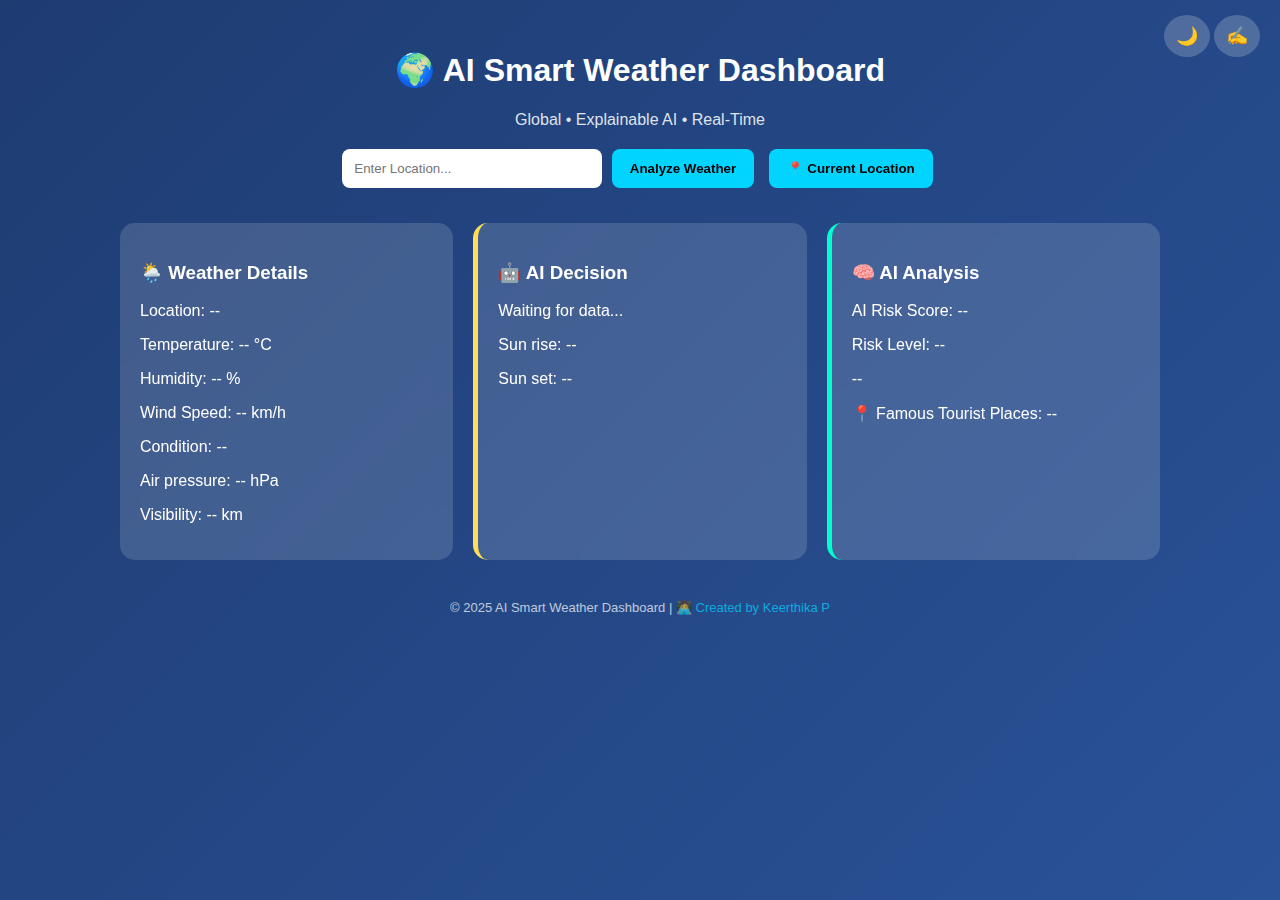
<file: index.html>
<!DOCTYPE html>
<html lang="en">
<head>
  <meta charset="UTF-8">
  <title>AI Smart Weather Dashboard</title>
  <meta name="viewport" content="width=device-width, initial-scale=1.0">
  <link rel="stylesheet" href="style.css">
  <link rel="stylesheet" href="d-n.css">

</head>
<body>

<div class="bubbles">
  <span></span><span></span><span></span><span></span><span></span>
</div>

<div class="container">
  <h1>🌍 AI Smart Weather Dashboard</h1>
  <p class="tagline">Global • Explainable AI • Real-Time</p>

  <div class="search-box floating location-wrapper">
    <input
      id="cityInput"
      placeholder="Enter Location..."
      oninput="showSuggestions()"
      autocomplete="off"
    >
    <button onclick="getWeather()">Analyze Weather</button>
    <button class="location-btn" onclick="useCurrentLocation()">📍 Current Location</button>

    <div id="suggestions" class="suggestions-box"></div>
  </div>

  <p id="locationStatus" class="status"></p>

  <div class="cards">
    <div class="card floating">
      <h3>🌦️ Weather Details</h3>
      <p id="cityName">Location: --</p>
      <p id="temp">Temperature: -- °C</p>
      <p id="humidity">Humidity: -- %</p>
      <p id="wind">Wind Speed: -- km/h</p>
      <p id="condition">Condition: --</p>
      <p id="pressure">Air pressure: -- hPa</p>
      <p id="visibility">Visibility: -- km</p>
    </div>

    <div class="card ai floating">
      <h3>🤖 AI Decision</h3>
      <p id="aiMessage">Waiting for data...</p>
      <p id="sunrise">Sun rise: --</p>
      <p id="sunset">Sun set: --</p>
    </div>

    <div class="card analysis floating">
      <h3>🧠 AI Analysis</h3>
      <p id="aiTemp">AI Risk Score: --</p>
      <p id="aiHumidity">Risk Level: --</p>
      <p id="aiRisk">--</p>
      <p id="aiPlaces">📍 Famous Tourist Places: --</p>
    </div>
  </div>
  
  <div class="theme-toggle">
  <button id="themeBtn" onclick="toggleTheme()">🌙</button>
  <button id="langBtn" onclick="toggleTranslate()">✍️</button>
</div>

  <div id="translateWrap" class="translate-wrap">
    <div id="google_translate_element"></div>
  </div>


  <footer>
    © 2025 AI Smart Weather Dashboard |
    <a href="designers.html" style="color:#00d4ff;text-decoration:none;">
      👩‍💻 Created by Keerthika P
    </a>
  </footer>
</div>

<script src="ai.js"></script>
<script src="script.js"></script>
<script>
  function googleTranslateElementInit() {
    new google.translate.TranslateElement(
      { pageLanguage: "en", includedLanguages: "en,ta,hi,te,ml,kn,fr,es,de,it,pt,ar,zh-CN,ja,ko", layout: google.translate.TranslateElement.InlineLayout.SIMPLE },
      "google_translate_element"
    );
  }
</script>
<script src="https://translate.google.com/translate_a/element.js?cb=googleTranslateElementInit"></script>
</body>
</html>
</file>
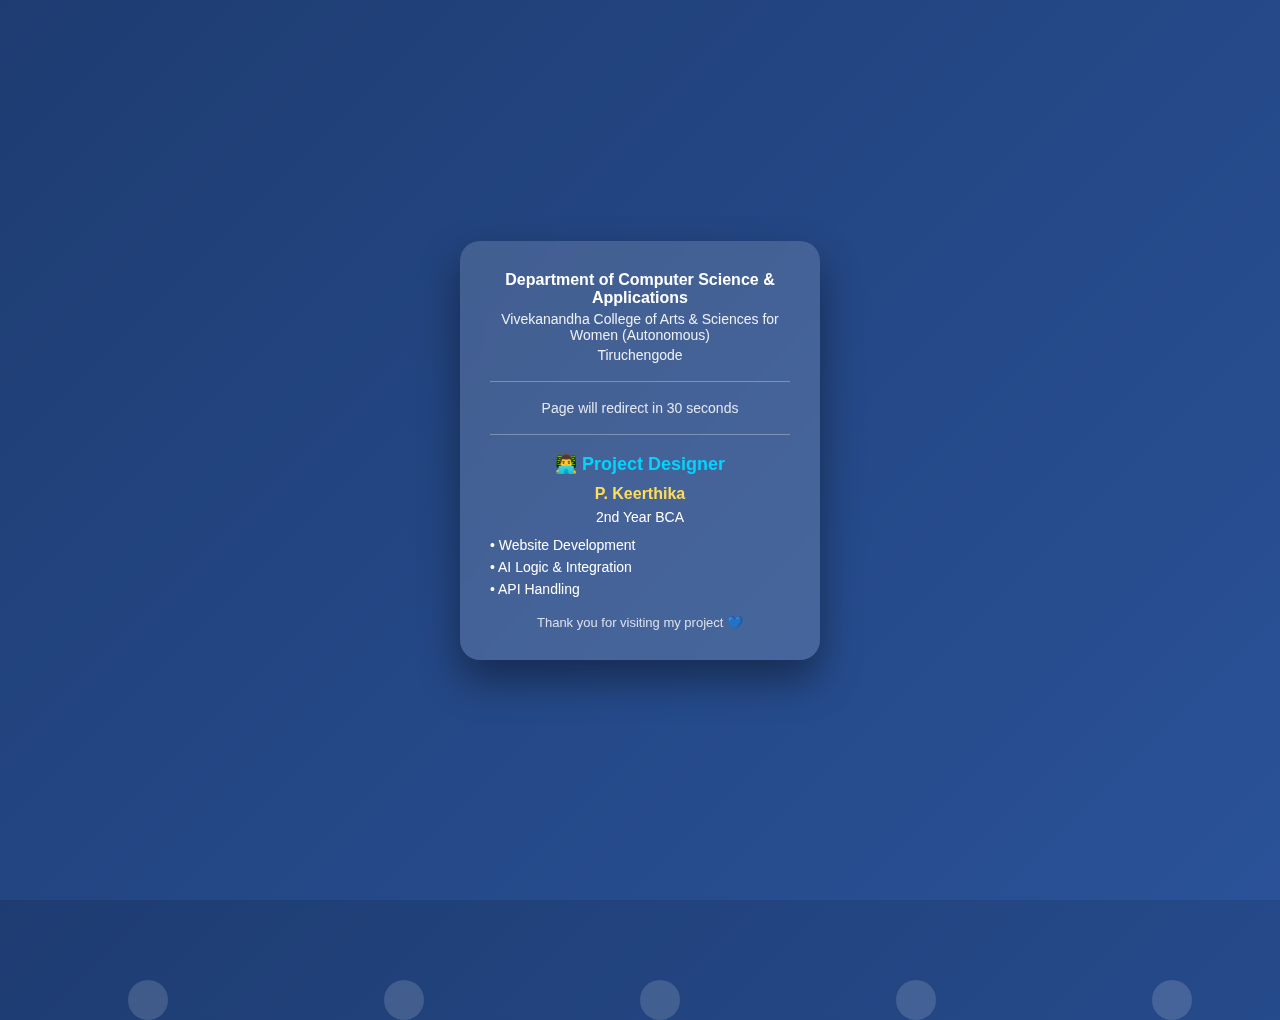
<file: designers.html>
<!DOCTYPE html>
<html lang="en">
<head>
  <meta charset="UTF-8">
  <title>Project Designer</title>
  <meta name="viewport" content="width=device-width, initial-scale=1.0">

  <style>
    * {
      box-sizing: border-box;
      font-family: "Segoe UI", sans-serif;
    }

    body {
      margin: 0;
      min-height: 100vh;
      background: linear-gradient(135deg, #1e3c72, #2a5298);
      display: flex;
      justify-content: center;
      align-items: center;
      color: #fff;
      overflow: hidden;
      text-align: center;
    }

    /* Floating bubbles background */
    .bubbles span {
      position: absolute;
      bottom: -120px;
      width: 40px;
      height: 40px;
      background: rgba(255,255,255,0.15);
      border-radius: 50%;
      animation: rise 18s infinite linear;
    }

    .bubbles span:nth-child(1){ left:10%; }
    .bubbles span:nth-child(2){ left:30%; animation-duration:22s; }
    .bubbles span:nth-child(3){ left:50%; animation-duration:20s; }
    .bubbles span:nth-child(4){ left:70%; animation-duration:26s; }
    .bubbles span:nth-child(5){ left:90%; animation-duration:24s; }

    @keyframes rise {
      to { transform: translateY(-130vh); }
    }

    /* Main Card */
    .card {
      background: rgba(255,255,255,0.15);
      backdrop-filter: blur(10px);
      padding: 30px;
      border-radius: 20px;
      width: 360px;
      box-shadow: 0 20px 40px rgba(0,0,0,0.4);
      animation: float 4s ease-in-out infinite;
      z-index: 2;
    }

    @keyframes float {
      50% { transform: translateY(-10px); }
    }

    .college h3 {
      margin: 0;
      font-size: 16px;
      font-weight: 600;
    }

    .college p {
      margin: 4px 0;
      font-size: 14px;
      opacity: 0.9;
    }

    .divider {
      margin: 18px 0;
      height: 1px;
      background: rgba(255,255,255,0.3);
    }

    .countdown {
      font-size: 14px;
      margin-bottom: 15px;
      opacity: 0.85;
    }

    .designer h2 {
      margin: 10px 0;
      font-size: 18px;
      color: #00d4ff;
    }

    .designer h4 {
      margin: 6px 0;
      font-size: 16px;
      color: #ffdd57;
    }

    .designer p {
      margin: 4px 0;
      font-size: 14px;
    }

    .roles {
      text-align: left;
      margin-top: 12px;
      font-size: 14px;
    }

    .roles p {
      margin: 6px 0;
    }

    .thanks {
      margin-top: 18px;
      font-size: 13px;
      opacity: 0.8;
    }
  </style>
</head>
<body>

  <!-- Floating background -->
  <div class="bubbles">
    <span></span><span></span><span></span><span></span><span></span>
  </div>

  <!-- Single Card -->
  <div class="card">

    <div class="college">
      <h3>Department of Computer Science & Applications</h3>
      <p>Vivekanandha College of Arts & Sciences for Women (Autonomous)</p>
      <p>Tiruchengode</p>
    </div>

    <div class="divider"></div>

    <div class="countdown" id="timer">
      Page will redirect in 30 seconds
    </div>

    <div class="divider"></div>

    <div class="designer">
      <h2>👨‍💻 Project Designer</h2>
      <h4>P. Keerthika</h4>
      <p>2nd Year BCA</p>

      <div class="roles">
        <p>• Website Development</p>
        <p>• AI Logic & Integration</p>
        <p>• API Handling</p>
      </div>
    </div>

    <div class="thanks">
      Thank you for visiting my project 💙
    </div>

  </div>

  <script>
    let seconds = 30;
    const timer = document.getElementById("timer");

    const interval = setInterval(() => {
      seconds--;
      timer.textContent = "Page will redirect in " + seconds + " seconds";

      if (seconds <= 0) {
        clearInterval(interval);
        window.location.href = "index.html"; // back to home
      }
    }, 1000);
  </script>

</body>
</html>
</file>
<file: style.css>
* {
  box-sizing: border-box;
  font-family: "Segoe UI", sans-serif;
}

body {
  margin: 0;
  min-height: 100vh;
  background: linear-gradient(135deg, #1e3c72, #2a5298);
  color: #fff;
  overflow-x: hidden;
}

/* Floating bubbles */
.bubbles span {
  position: fixed;
  bottom: -120px;
  width: 40px;
  height: 40px;
  background: rgba(255,255,255,0.15);
  border-radius: 50%;
  animation: rise 18s infinite linear;
}

.bubbles span:nth-child(1){ left:10%; }
.bubbles span:nth-child(2){ left:30%; animation-duration:22s; }
.bubbles span:nth-child(3){ left:50%; animation-duration:20s; }
.bubbles span:nth-child(4){ left:70%; animation-duration:26s; }
.bubbles span:nth-child(5){ left:90%; animation-duration:24s; }

@keyframes rise {
  to { transform: translateY(-130vh); }
}

.container {
  max-width: 1100px;
  margin: auto;
  padding: 30px;
  text-align: center;
}

.tagline {
  opacity: 0.85;
  margin-bottom: 15px;
}

/* SEARCH */
.search-box input {
  padding: 12px;
  width: 260px;
  border-radius: 8px;
  border: none;
}

.search-box button {
  padding: 12px 18px;
  border-radius: 8px;
  border: none;
  cursor: pointer;
  background: #00d4ff;
  font-weight: bold;
  margin: 5px;
}

.location-btn {
  background: linear-gradient(135deg, #ffdd57, #ff9f1c);
  color: #000;
}

/* STATUS */
.status {
  font-size: 13px;
  margin-top: 8px;
  opacity: 0.85;
}

/* CARDS */
.cards {
  display: grid;
  grid-template-columns: repeat(auto-fit, minmax(260px, 1fr));
  gap: 20px;
  margin-top: 30px;
}

.card {
  background: rgba(255,255,255,0.15);
  backdrop-filter: blur(8px);
  padding: 20px;
  border-radius: 15px;
  text-align: left;
}

.ai { border-left: 5px solid #ffdd57; }
.analysis { border-left: 5px solid #00ffcc; }

.floating {
  animation: float 4s ease-in-out infinite;
}

@keyframes float {
  50% { transform: translateY(-8px); }
}

.analysis p {
  white-space: pre-line;
}

footer {
  margin-top: 40px;
  font-size: 13px;
  opacity: 0.7;
}

/* 🔥 FIXED SUGGESTIONS DROPDOWN */
.location-wrapper {
  position: relative;
  z-index: 2000;
}

.suggestions-box {
  position: absolute;
  top: 52px;
  left: 0;
  width: 100%;
  max-height: 140px;
  overflow-y: auto;
  background: #ffffff;
  color: #000;
  border-radius: 10px;
  box-shadow: 0 10px 25px rgba(0,0,0,0.25);
  z-index: 3000;
}

.suggestions-box div {
  padding: 10px 14px;
  cursor: pointer;
  font-size: 14px;
  border-bottom: 1px solid #eee;
}

.suggestions-box div:hover {
  background: #eaf2ff;
}
#aiMessage {
  white-space: pre-line;
}
</file>
<file: d-n.css>
/* =========================
   THEME TOGGLE BUTTON
========================= */
.theme-toggle {
  position: fixed;
  top: 15px;
  right: 20px;
  z-index: 9999;
}

.translate-wrap {
  position: fixed;
  top: 60px;
  right: 20px;
  display: none;
  z-index: 9999;
  padding: 6px 8px;
  border-radius: 10px;
  background: rgba(0, 0, 0, 0.25);
  backdrop-filter: blur(6px);
}

.translate-wrap.active {
  display: block;
}

.theme-toggle button {
  background: rgba(255,255,255,0.2);
  border: none;
  border-radius: 50%;
  padding: 10px 12px;
  font-size: 18px;
  cursor: pointer;
  color: #fff;
  backdrop-filter: blur(8px);
}

.theme-toggle button:hover {
  background: rgba(255,255,255,0.35);
}

/* =========================
   DARK MODE
========================= */
body.dark-mode {
  background: linear-gradient(135deg, #0f2027, #203a43, #2c5364);
  color: #eaeaea;
}

body.dark-mode .card {
  background: rgba(0,0,0,0.45);
  color: #eaeaea;
}

body.dark-mode input {
  background: #1f1f1f;
  color: #fff;
}

body.dark-mode button {
  color: #000;
}

body.dark-mode .suggestions-box,
body.dark-mode .suggestions {
  background: #1f1f1f;
  color: #fff;
}

body.dark-mode .suggestions-box div:hover,
body.dark-mode .suggestions div:hover {
  background: #333;
}

/* =========================
   LIGHT MODE (DEFAULT)
========================= */
body.light-mode {
  background: linear-gradient(135deg, #1e3c72, #2a5298);
  color: #ffffff;
}
</file>
